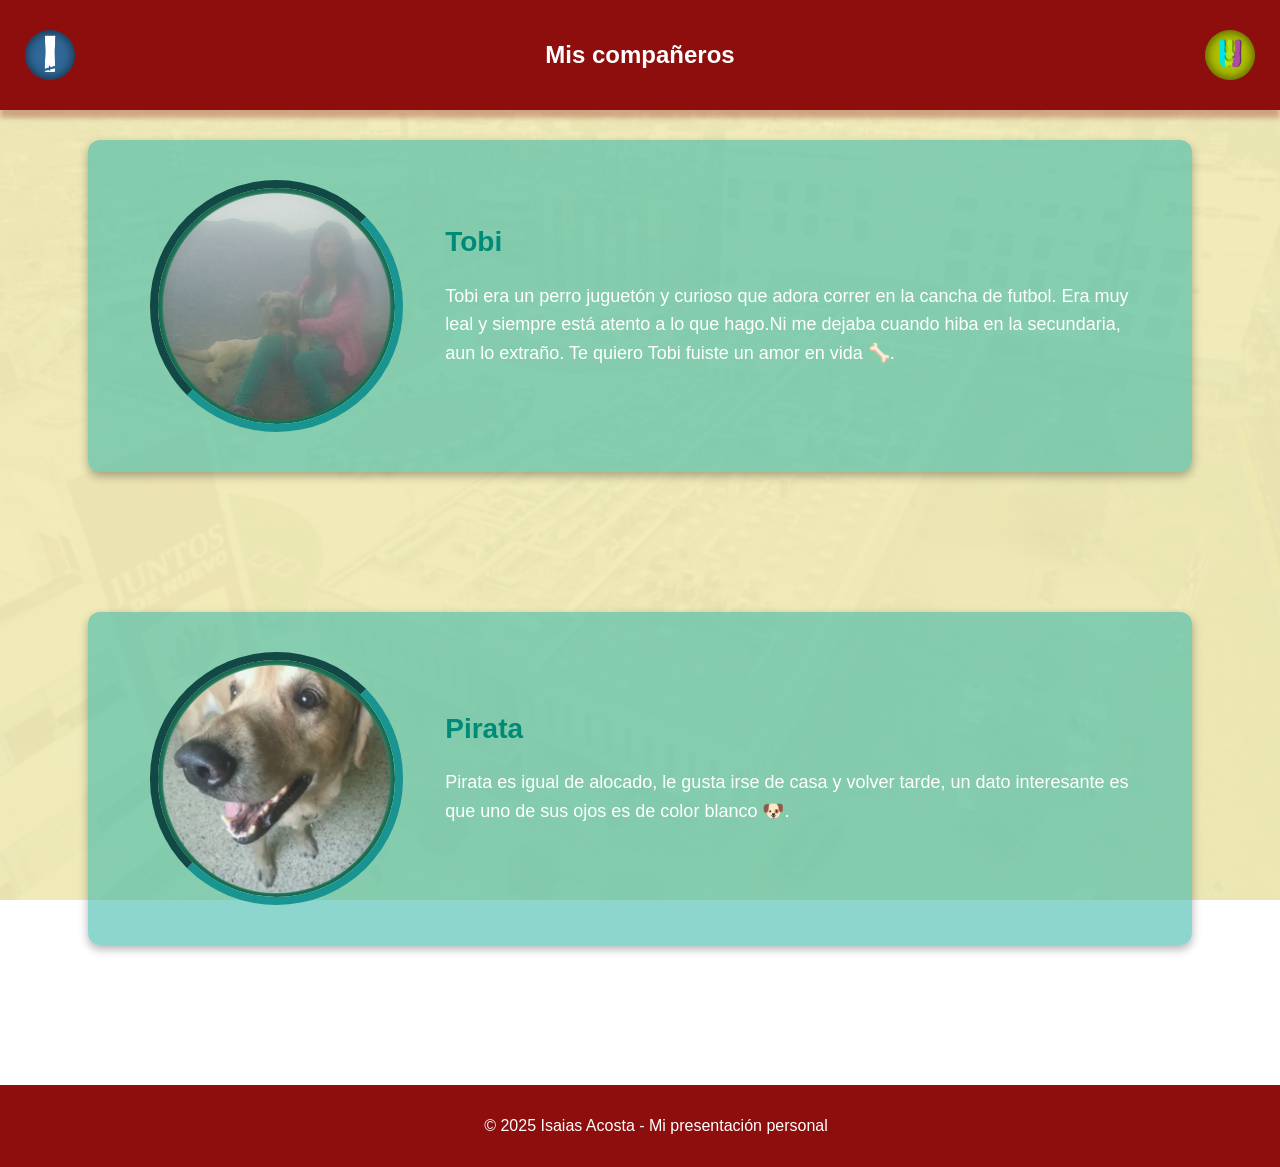
<file: Mascotas.html>
<!DOCTYPE html>
<html lang="es">
<head>
  <meta charset="UTF-8">
  <meta name="viewport" content="width=device-width, initial-scale=1.0">
  <title>Mascotas</title>
  <link rel="stylesheet" href="CSS/mascotas.css">
</head>
<body>
<div class="overlay"></div>
  <header>
    <div class="logo-container">
      <div class="circulo"></div>
      <a href="index.html"><img class="logo" src="img/logo.png" alt="logo de isaias"></a>
    </div>
    <div class="titulo">Mis compañeros</div>
    <div class="logo2-container">
      <div class="circulo2"></div>
      <a href="Datos.html"><img class="logo2" src="img/ICONO-2.png" alt="logo de isaias"></a>
    </div>
  </header>

<main>

<section class="tobi">
  <div class="foto">
    <img src="img/tobi .png" alt="Tobi, mi perro">
  </div>
  <div class="info">
    <h2>Tobi</h2> 
    <p>Tobi era un perro juguetón y curioso que adora correr en la cancha de futbol. Era muy leal y siempre está atento a lo que hago.Ni me dejaba cuando hiba en la secundaria, aun lo extraño. Te quiero Tobi fuiste un amor en vida 🦴.</p>
  </div>
</section>

<section class="luna">
  <div class="foto">
    <img src="img/pira_fake.png" alt="">
  </div>
  <div class="info">
    <h2>Pirata</h2>
    <p>Pirata es igual de alocado, le gusta irse de casa y volver tarde, un dato interesante es que uno de sus ojos es de color blanco 🐶.</p>
  </div>
</section>


</main>

 <footer>
    <p>© 2025 Isaias Acosta - Mi presentación personal</p>
  </footer>
    

</body>
</html>
</file>
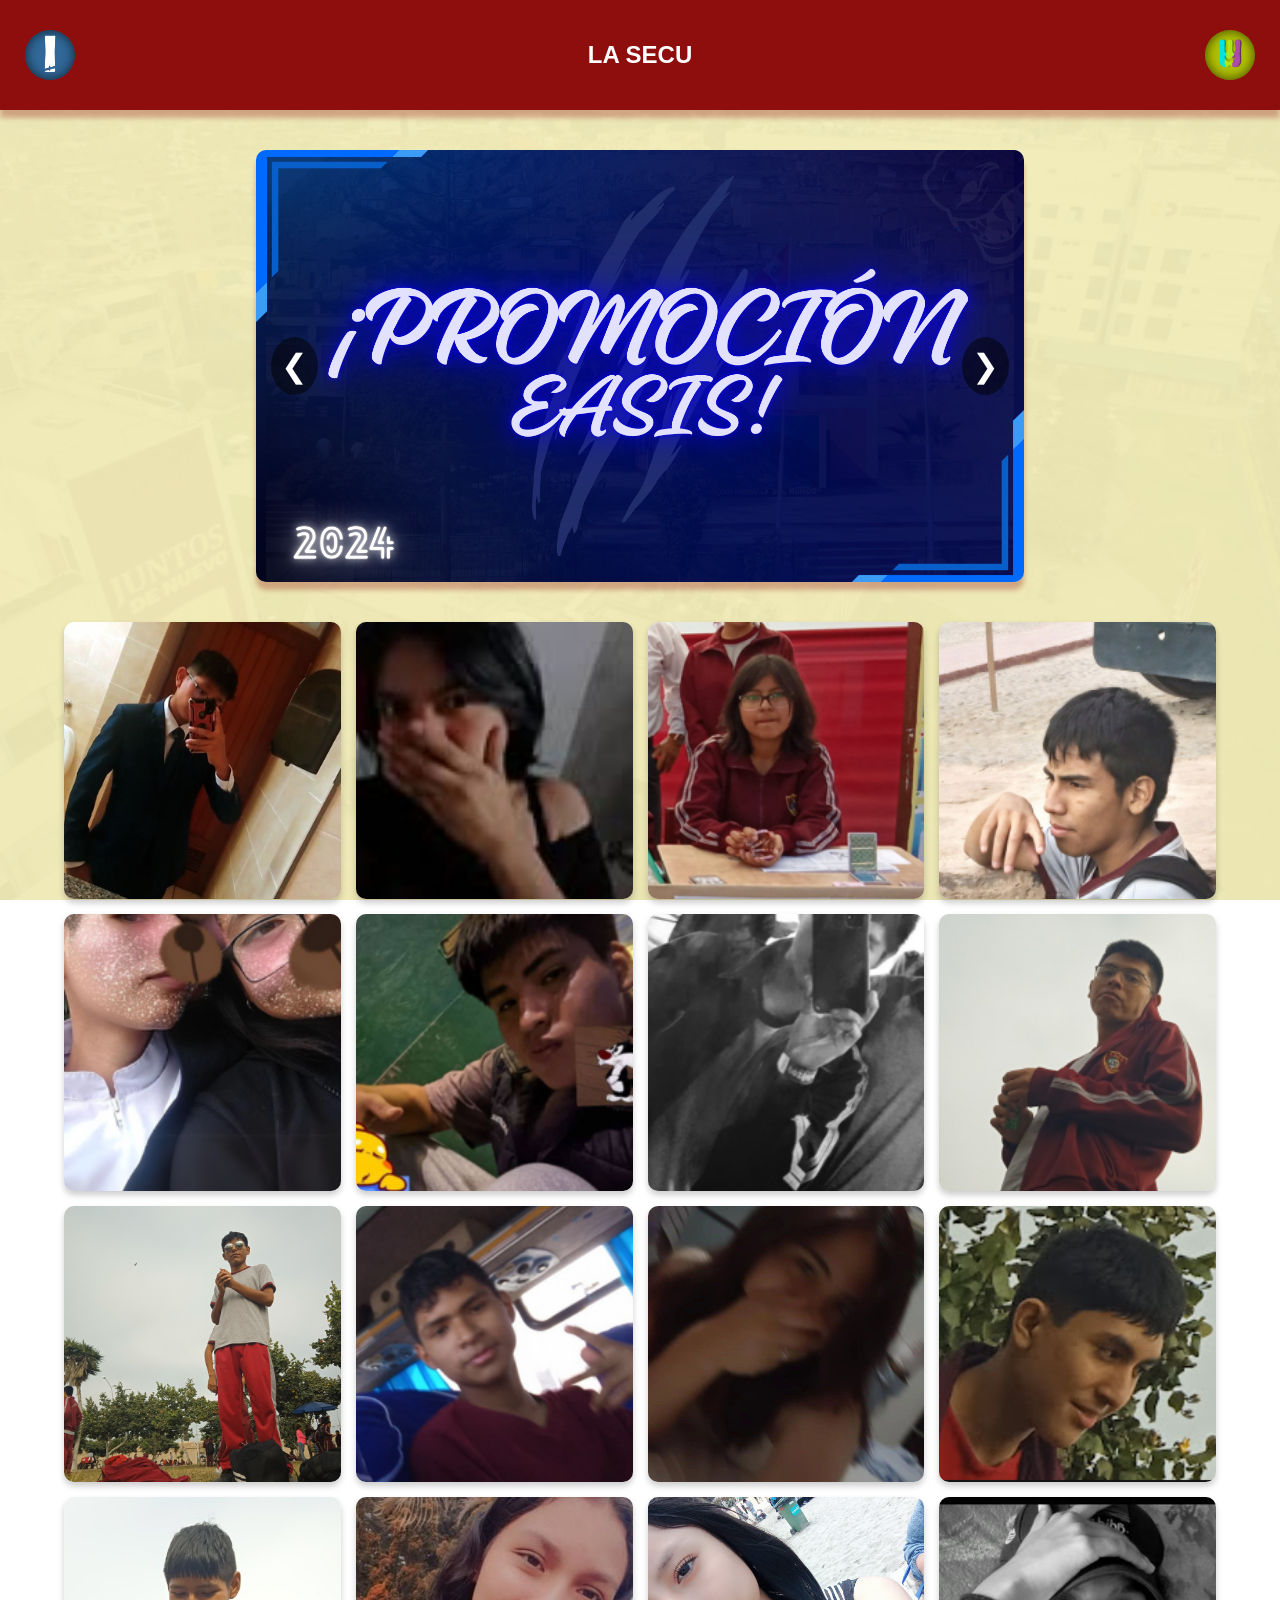
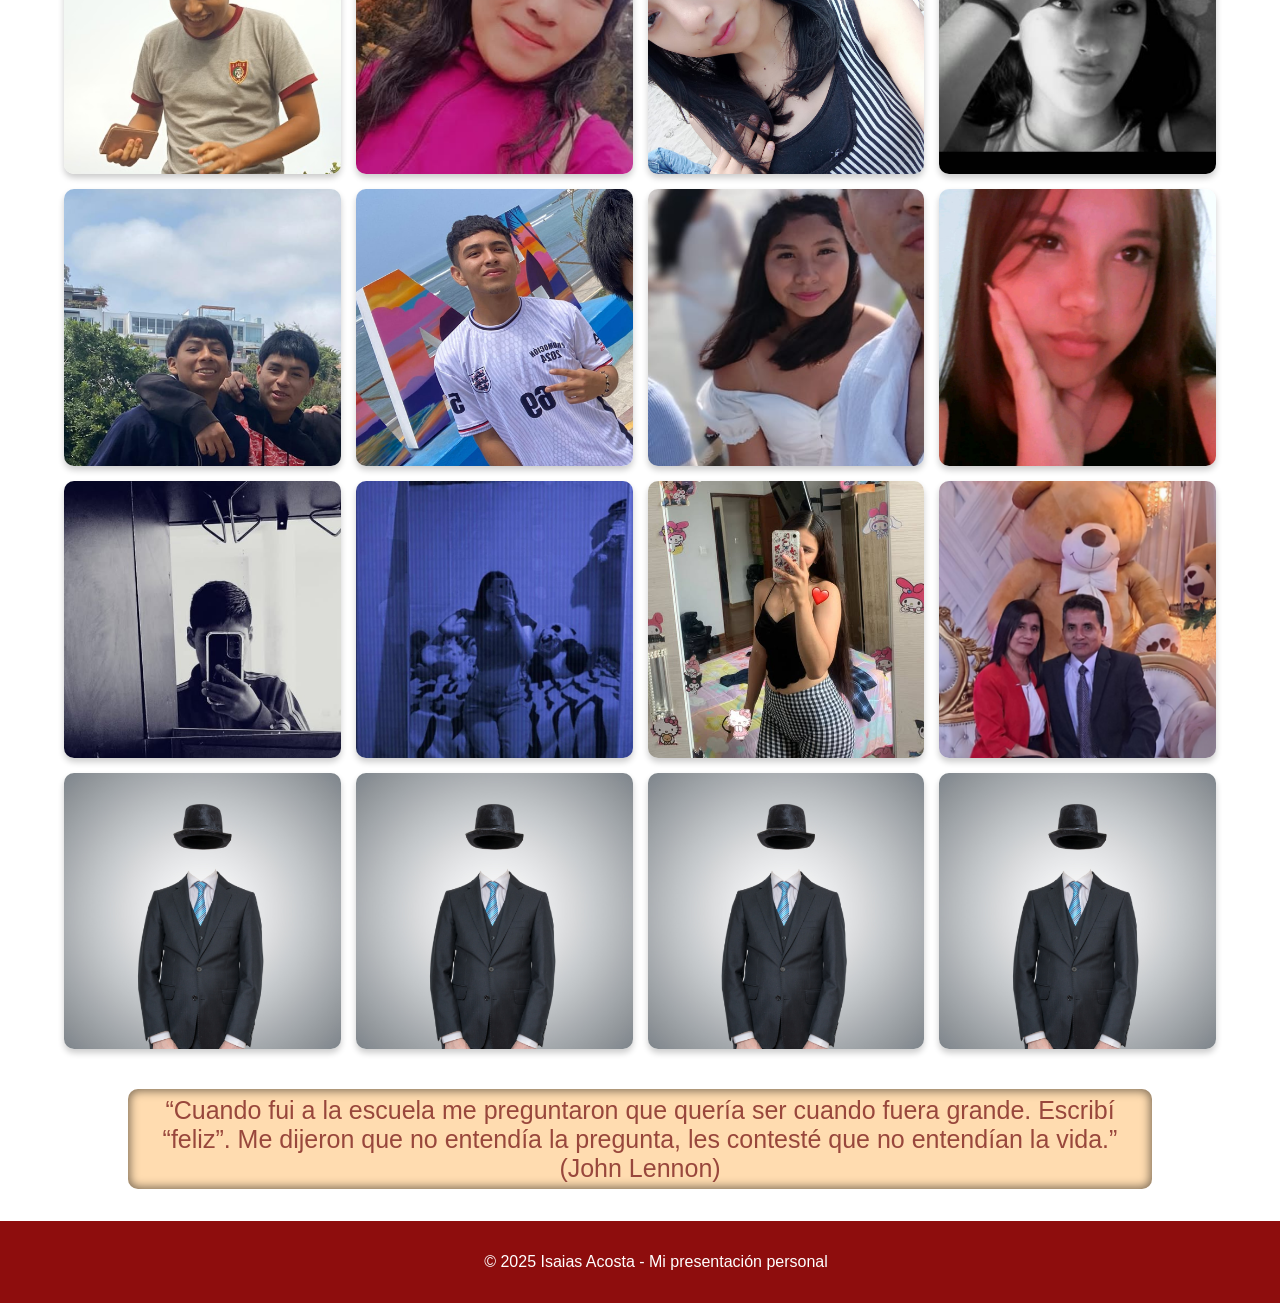
<file: Secundaria.html>
<!DOCTYPE html>
<html lang="es">
<head>
  <meta charset="UTF-8">
  <meta name="viewport" content="width=device-width, initial-scale=1.0">
  <title>EASIS</title>
  <link rel="stylesheet" href="CSS/Secundaria.css">
</head>
<body>
  <div class="overlay"></div>
  <!-- HEADER -->
  <header>
    <div class="logo-container">
      <div class="circulo"></div>
      <a href="index.html"><img class="logo" src="img/logo.png" alt="logo de isaias" ></a>
    </div>
    <h1 class="titulo">LA SECU</h1>
    <div class="logo2-container">
    <div class="circulo2"></div>
    <a href="Datos.html"><img class="logo2" src="img/ICONO-2.png" alt="logo de isaias" ></a>
  </div>
  </header>

<!-- Carrusel -->
<div class="carousel-container">
  <div class="carousel-slide">
    <img src="img/B1 (1).png" alt="imagen 1">
    <img src="img/B1 (2).png" alt="imagen 2">
    <img src="img/B1 (3).png" alt="imagen 3">
    <img src="img/B1 (4).png" alt="imagen 4">
    <img src="img/B1 (5).png" alt="imagen 5">
    <img src="img/B1 (6).png" alt="imagen 5">
    <img src="img/B1 (7).png" alt="imagen 5">
    <img src="img/B1 (8).png" alt="imagen 5">
    <img src="img/B1 (9).png" alt="imagen 5">
    <img src="img/B1 (10).png" alt="imagen 5">
  </div>

  <!-- Botones -->
  <button class="prev">&#10094;</button>
  <button class="next">&#10095;</button>
</div>

<!-- Galería -->
<div class="gallery">
  <div class="gallery-item" data-name="AARON GUIDO
HUAMAN LOZA">
    <img src="img/aaron.jpg" alt="Persona 1">
  </div>
  <div class="gallery-item" data-name="ANTONELA JASMÍN
LIZA ">
    <img src="img/14.jpg" alt="Persona 2">
  </div>
  <div class="gallery-item" data-name="ARACELY GLORIA
MENDOZA T.">
    <img src="img/aracely.png" alt="Persona 3">
  </div>
  <div class="gallery-item" data-name="ARIEL ESTEBAN
TUANAMA ">
    <img src="img/ariel.png" alt="Persona 1">
  </div>
  <div class="gallery-item" data-name="CRYSTELL CIELO MULATILLO">
    <img src="img/jhon.cris.png" alt="Persona 2">
  </div>
  <div class="gallery-item" data-name="JOAQUÍN JOSHUA
SALGADO">
    <img src="img/joaquin.png" alt="Persona 3">
  </div>
  <div class="gallery-item" data-name="PAUL JUNIOR
CUADRADO">
    <img src="img/paul.png" alt="Persona 1">
  </div>
  <div class="gallery-item" data-name="PIERO ALEXANDER
TITO APAZA">
    <img src="img/piero.png" alt="Persona 2">
  </div>
  <div class="gallery-item" data-name="TONY RAPHAEL
CONDE">
    <img src="img/tony.jpg" alt="Persona 3">
  </div>
  <div class="gallery-item" data-name="JERSSON
QUISPE CORNEJO">
    <img src="img/QUISPE.png" alt="Persona 1">
  </div>
  <div class="gallery-item" data-name="FIORELLA VARGAS">
    <img src="img/s (1).png" alt="Persona 2">
  </div>
  <div class="gallery-item" data-name="GERARD ADRIANO
LLAXA">
    <img src="img/s (2).png" alt="Persona 3">
  </div>
  <div class="gallery-item" data-name="PEDRO SMIT HUAMANCHUMO">
    <img src="img/s (3).png" alt="Persona 3">
  </div>
  <div class="gallery-item" data-name="MILAGROS KELLY
TERRONES">
    <img src="img/s (4).png" alt="Persona 1">
  </div>
  <div class="gallery-item" data-name="MARIBEl VIRGINIA
FLORES INTI">
    <img src="img/s (5).png" alt="Persona 2">
  </div>
  <div class="gallery-item" data-name="ANA GABRIELA
MANDUJANO">
    <img src="img/s (6).png" alt="Persona 3">
  </div>
  <div class="gallery-item" data-name="ALEJANDRO R.
ESPERILLA">
    <img src="img/s (7).png" alt="Persona 3">
  </div>
  <div class="gallery-item" data-name="LEONEL CRHISMAN
SIHUAS">
    <img src="img/s (8).png" alt="Persona 1">
  </div>
  <div class="gallery-item" data-name="SABRINA YULIZA
CARRILLO">
    <img src="img/s (9).png" alt="Persona 2">
  </div>
  <div class="gallery-item" data-name="CIELO DAYHANNA
VELÁSQUEZ">
    <img src="img/s (10).png" alt="Persona 3">
  </div>
  <div class="gallery-item" data-name="DAYRON YAREN
CRISTÓBAL">
    <img src="img/s (11).png" alt="Persona 3">
  </div>
   <div class="gallery-item" data-name="SHEYLA WENY
GONZALES">
    <img src="img/s (12).jpg" alt="Persona 3">
  </div>
   <div class="gallery-item" data-name="YAMILHET KIMBERLY
SALAZAR">
    <img src="img/s (13).jpg" alt="Persona 3">
  </div>
  <div class="gallery-item" data-name="TUTORA:  ALCIA CABRERA">
    <img src="img/tutora.png" alt="Persona 3">
  </div>
  <div class="gallery-item" data-name="GERAR JESÚS
ACHO">
    <img src="img/F (10).png" alt="Persona 3">
  </div>
    <div class="gallery-item" data-name="YOMAIRA A.
GUTIÉRREZ">
    <img src="img/F (10).png" alt="Persona 3">
  </div>
  <div class="gallery-item" data-name="ROSARIO VICTORIA
">
    <img src="img/F (10).png" alt="Persona 3">
  </div>
  <div class="gallery-item" data-name="MARIALENA
TITO CHIPANA">
    <img src="img/F (10).png" alt="Persona 3">
  </div>
  </div>

  
  <!-- ... más items -->
<div class="mensaje1"
><h2 class="mensaje">“Cuando fui a la escuela me preguntaron que quería ser cuando fuera grande. Escribí “feliz”. Me dijeron que no entendía la pregunta, les contesté que no entendían la vida.”
(John Lennon)</h2> </div>

 <footer>
    <p>© 2025 Isaias Acosta - Mi presentación personal</p>
  </footer>

  <script src="js/script.js"></script>
</body>
</html>
</file>
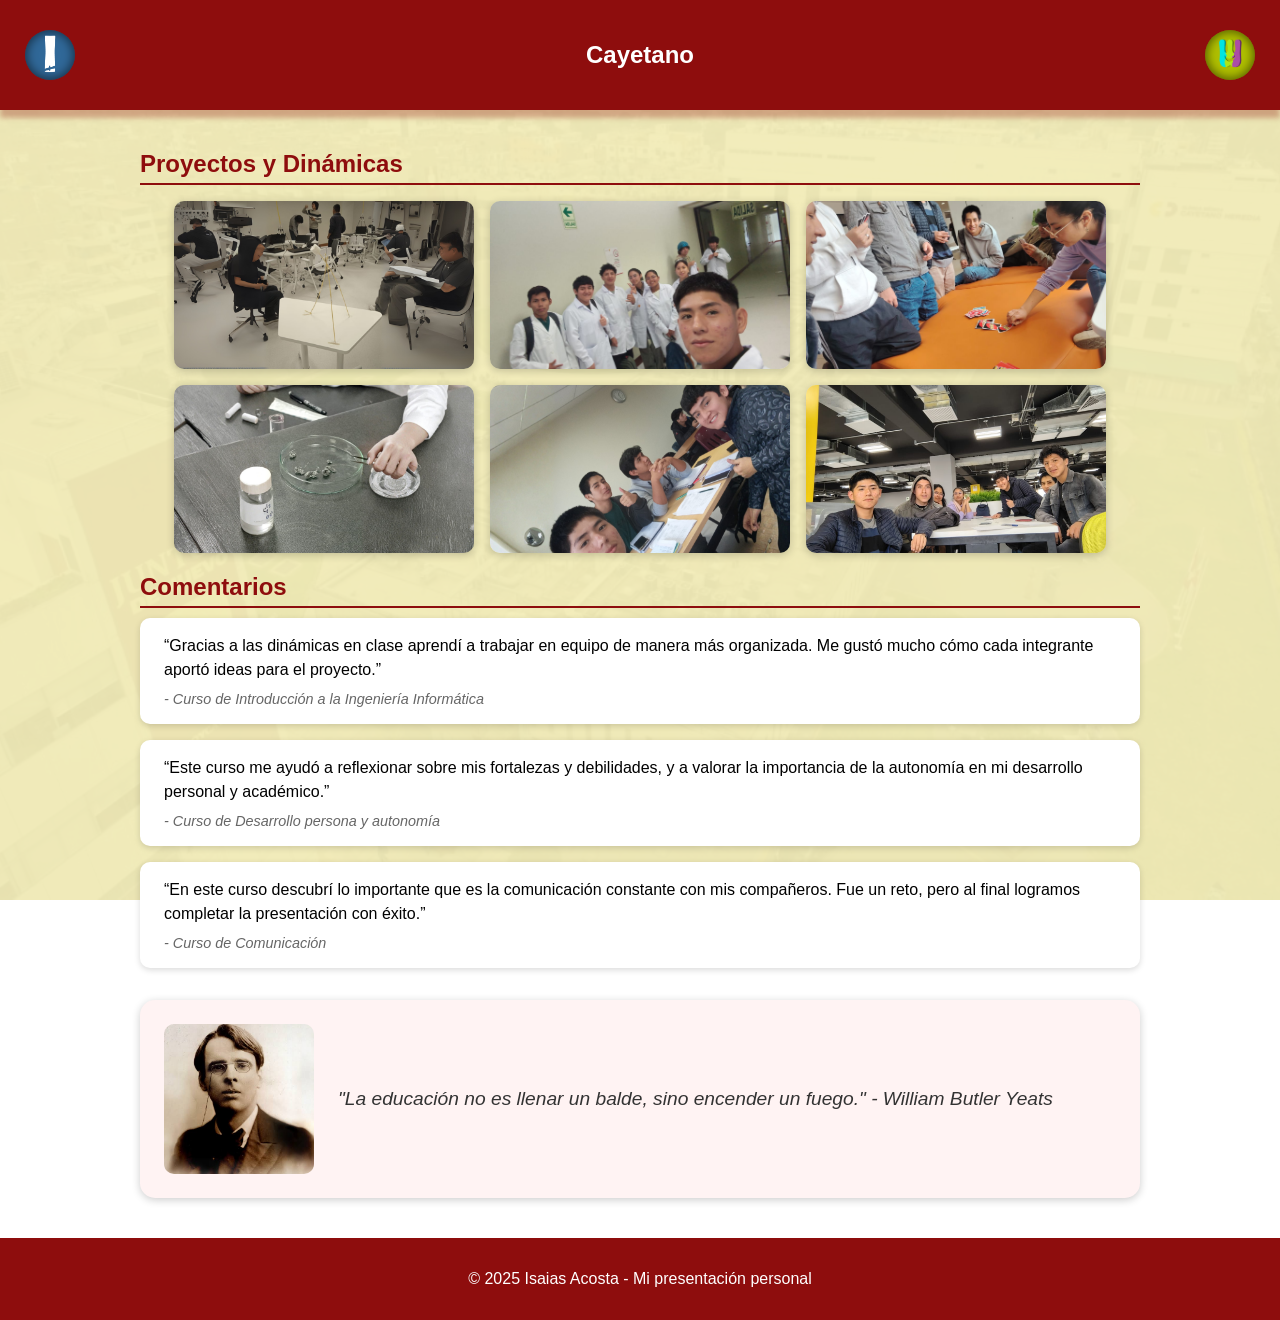
<file: universidad.html>
<!DOCTYPE html>
<html lang="es">
<head>
  <meta charset="UTF-8">
  <meta name="viewport" content="width=device-width, initial-scale=1.0">
  <title>Cayetano</title>
  <link rel="stylesheet" href="CSS/universidad.css">
</head>
<body>
<div class="overlay"></div>
  <header>
    <div class="logo-container">
      <div class="circulo"></div>
      <a href="index.html"><img class="logo" src="img/logo.png" alt="logo de isaias"></a>
    </div>
    <div class="titulo">Cayetano</div>
    <div class="logo2-container">
      <div class="circulo2"></div>
      <a href="Datos.html"><img class="logo2" src="img/ICONO-2.png" alt="logo de isaias"></a>
    </div>
  </header>

  <main class="container">

   

    <!-- Fotos de proyectos -->
    <section class="proyectos">
      <h2>Proyectos y Dinámicas</h2>
      <div class="galeria">
        <img src="img/proyect1.png" alt="Proyecto 1">
        <img src="img/Lab.jpg" alt="Laboratorio">
        <img src="img/proyect3.jpg" alt="Proyecto 3">
        <img src="img/labo.png" alt="">
        <img src="img/F1.png" alt="">
        <img src="img/F2.jpg" alt="">

      </div>
    </section>


     <!-- Comentarios -->
    <section class="comentarios">
      <h2>Comentarios</h2>
      <div class="comentario-card">
        <p>
          “Gracias a las dinámicas en clase aprendí a trabajar en equipo de manera más organizada. 
          Me gustó mucho cómo cada integrante aportó ideas para el proyecto.”
        </p>
        <span>- Curso de Introducción a la Ingeniería Informática </span>
      </div>

      <div class="comentario-card">
        <p>
          “Este curso me ayudó a reflexionar sobre mis fortalezas y debilidades, 
      y a valorar la importancia de la autonomía en mi desarrollo personal y académico.”
        </p>
        <span>- Curso de Desarrollo persona y autonomía</span>
      </div>

      <div class="comentario-card">
        <p>
          “En este curso descubrí lo importante que es la comunicación constante con mis compañeros. 
          Fue un reto, pero al final logramos completar la presentación con éxito.”
        </p>
        <span>- Curso de Comunicación</span>
      </div>

      
    </section>
    <!-- Reflexión final -->
    <section class="reflexion">
      <img src="img/WILIAM.jpg" alt="Reflexión">
      <p>"La educación no es llenar un balde, sino encender un fuego." - William Butler Yeats</p>
    </section>
  </main>

  <footer>
    <p>© 2025 Isaias Acosta - Mi presentación personal</p>
  </footer>    
</body>
</html>
</file>
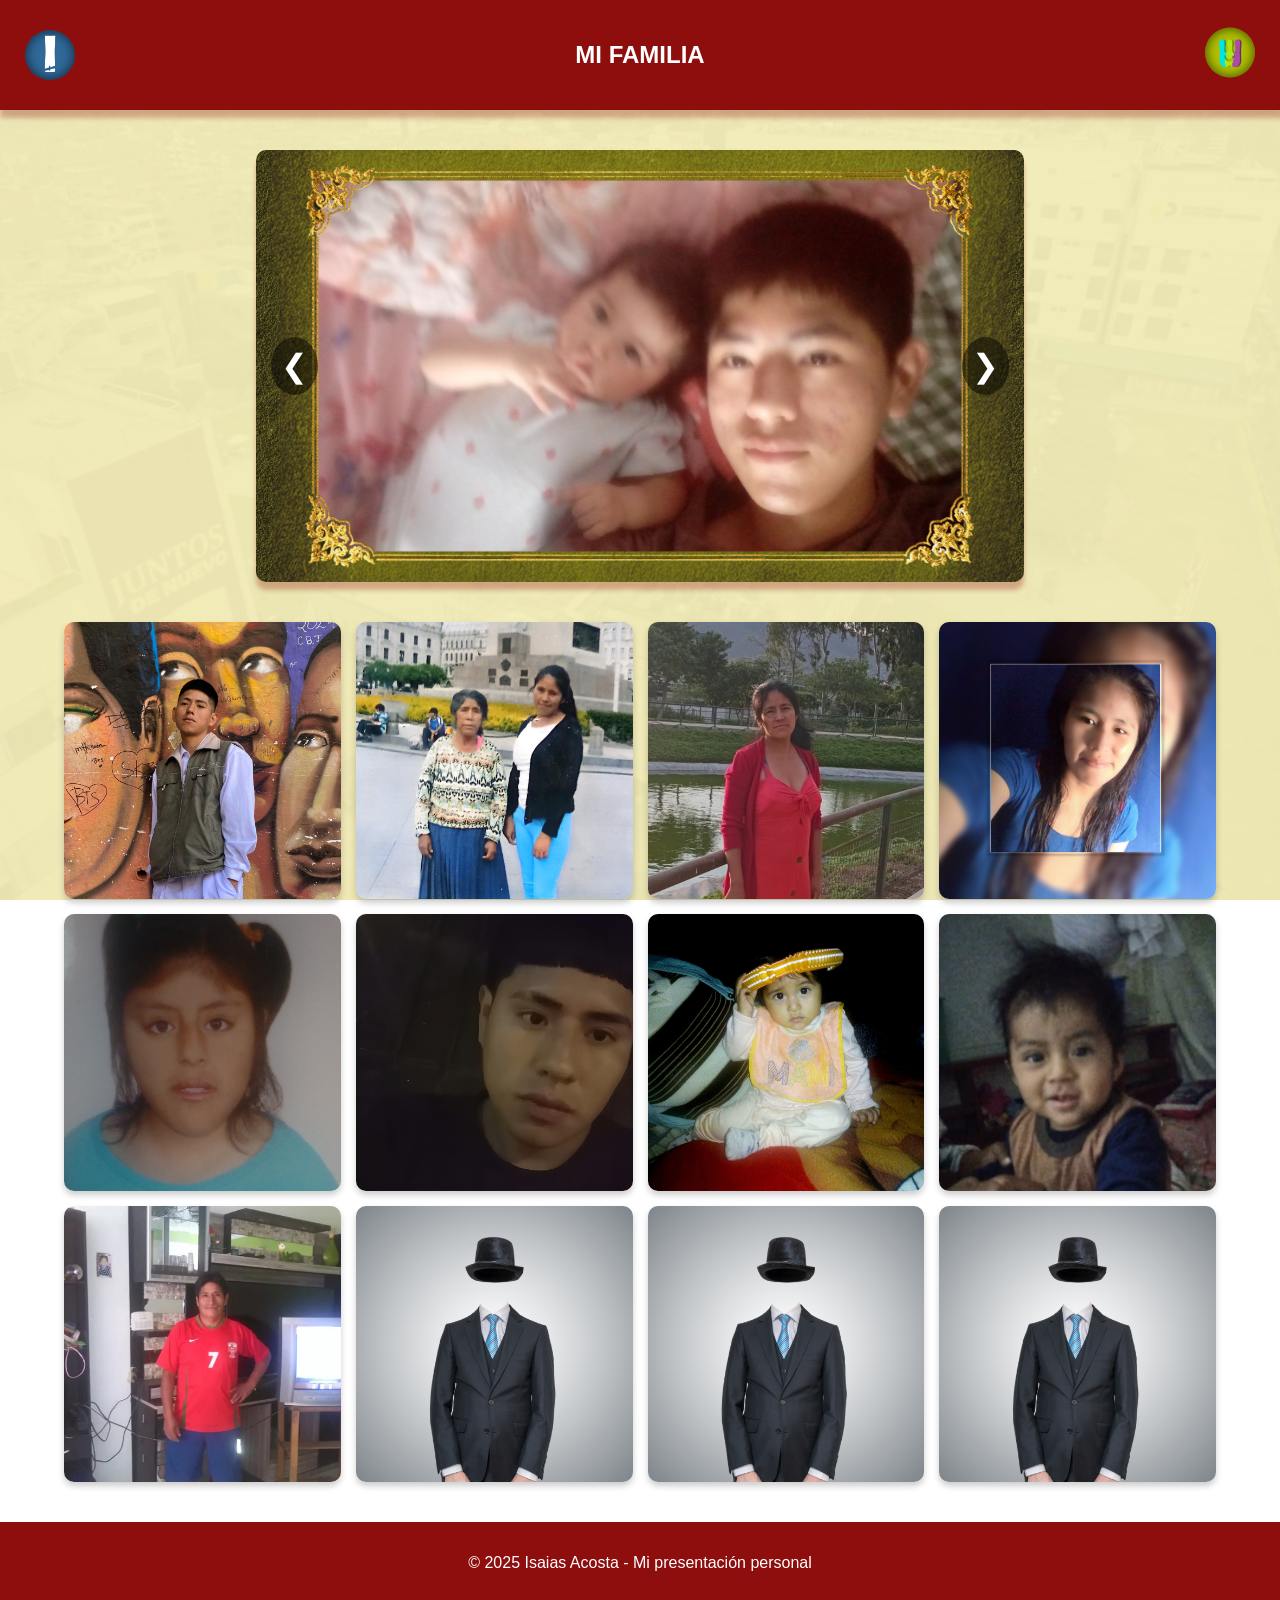
<file: yo.html>
<!DOCTYPE html>
<html lang="es">
<head>
  <meta charset="UTF-8">
  <meta name="viewport" content="width=device-width, initial-scale=1.0">
  <title>Familia</title>
  <link rel="stylesheet" href="CSS/yo.css">
</head>
<body>
  <div class="overlay"></div>
  <!-- HEADER -->
  <header>
    <div class="logo-container">
      <div class="circulo"></div>
      <a href="index.html"><img class="logo" src="img/logo.png" alt="logo de isaias" ></a>
    </div>
    <h1 class="titulo">MI FAMILIA</h1>
    <div class="logo2-container">
    <div class="circulo2"></div>
    <a href="Datos.html"><img class="logo2" src="img/ICONO-2.png" alt="logo de isaias" ></a>
  </div>
  </header>

<!-- Carrusel -->
<div class="carousel-container">
  <div class="carousel-slide">
    <img src="img/1.png" alt="imagen 1">
    <img src="img/2.png" alt="imagen 2">
    <img src="img/3.png" alt="imagen 3">
    <img src="img/4.png" alt="imagen 4">
    <img src="img/5.png" alt="imagen 5">
  </div>

  <!-- Botones -->
  <button class="prev">&#10094;</button>
  <button class="next">&#10095;</button>
</div>

<!-- Galería -->
<div class="gallery">
  <div class="gallery-item" data-name="Yo Isa">
    <img src="img/F (1).png" alt="Yo Isa">
  </div>
  <div class="gallery-item" data-name="Mi mamá">
    <img src="img/F (2).png" alt="Mi mamá">
  </div>
  <div class="gallery-item" data-name="Mi hermana">
    <img src="img/F (3).png" alt="Mi hermana">
  </div>
  <div class="gallery-item" data-name="Mi hermana">
    <img src="img/F (4).png" alt="Mi hermana">
  </div>
  <div class="gallery-item" data-name="Mi hermana">
    <img src="img/F (5).png" alt="Mi hermana">
  </div>
  <div class="gallery-item" data-name="Mi hermano">
    <img src="img/F (6).png" alt="Mi hermano">
  </div>
  <div class="gallery-item" data-name="Mi sobrina">
    <img src="img/F (7).png" alt="Mi sobrina">
  </div>
  <div class="gallery-item" data-name="Mi sobrino">
    <img src="img/F (8).png" alt="Mi sobrino">
  </div>
  <div class="gallery-item" data-name="Mi progenitor">
    <img src="img/F (9).png" alt="Mi progenitor">
  </div>
  <div class="gallery-item" data-name="Persona">
    <img src="img/F (10).png" alt="Persona">
  </div>
  <div class="gallery-item" data-name="Persona">
    <img src="img/F (10).png" alt="Persona">
  </div>
  <div class="gallery-item" data-name="Persona">
    <img src="img/F (10).png" alt="Persona">
  </div>
  <!-- ... más items -->
</div>

 <footer>
    <p>© 2025 Isaias Acosta - Mi presentación personal</p>
  </footer>


  <script src="js/script.js"></script>
</body>
</html>
</file>
<file: CSS/mascotas.css>
header {
  background-color: #8e0d0d;
  color: white;
  height: 110px;
  width: 100%;
  position: fixed;
  top: 0;
  left: 0;
  z-index: 1000;
  box-shadow: 0px 8px 5px rgba(135, 9, 0, 0.296);

  display: flex;
  align-items: center;
  justify-content: space-between;
  /* ❌ quita el padding horizontal global */
  padding: 0; 
}

/* 🔹 cada contenedor tendrá su propia separación de 20px */
.logo-container {
  margin-left: 20px;
}

.logo2-container {
  margin-right: 20px;
}

/* contenedores iguales */
.logo-container, .logo2-container {
  position: relative;
  display: flex;
  align-items: center;
  justify-content: center;
  width: 60px;
  height: 60px;
}

/* círculos centrados */
.circulo, .circulo2 {
  position: absolute;
  width: 50px;
  height: 50px;
  border-radius: 50%;
  box-shadow: inset 0px 0px 10px 2px rgba(0,0,0,0.5);
  top: 50%;
  left: 50%;
  transform: translate(-50%, -50%);
  z-index: 0;
}

.circulo { background-color: rgb(48, 104, 152); }
.circulo2 { background-color: rgb(175, 191, 0); }

/* logos sobre sus círculos */
.logo, .logo2 {
  position: relative;
  width: 50px;
  height: auto;
  z-index: 1;
}

/* título centrado */
.titulo {
  font-family: 'Lucida Sans', 'Lucida Sans Regular',
    'Lucida Grande', 'Lucida Sans Unicode', Geneva, Verdana, sans-serif;
  text-align: center;
  flex-grow: 1;
  font-size: 24px;
  font-weight: bold;
  margin: 0;
}



body {
  margin: 0;
  padding: 0;
  font-family: Arial, sans-serif;
   background: url("../img/fondo.jpg") no-repeat center center fixed;
  background-size: cover;
  position: relative;
}

body::-webkit-scrollbar {
  display: none;
}


.overlay {
  position: fixed;
  top: 0; left: 0;
  width: 100%; height: 100%;
  background: #f5efbaf0;; /* 🔹 controlas qué tan oscuro */
  z-index: -1; /* queda detrás del contenido */
}


/* Sección general adaptable */ 
section {
  width: 80%;
  max-width: 1200px; /* límite para pantallas grandes */
  margin: 140px auto; /* centra la sección horizontalmente y deja espacio del header */
  padding: 40px;
  background-color: #3ab9aa94;
  border-radius: 12px;
  box-shadow: 0px 4px 10px rgba(0,0,0,0.3);

  display: flex;
  flex-wrap: wrap; /* permite que los elementos bajen en pantallas pequeñas */
  align-items: center;
  justify-content: center;
  gap: 20px; /* separación entre elementos */
}

/* Contenedor de la imagen (20%) */
section .foto {
  flex: 1 1 20%;
  display: flex;
  justify-content: center;
}

section .foto img {
  width: 80%;
  max-width: 250px;
  border-radius: 50%;
  object-fit: cover;
  background-color: #ffffffcc;
  border: 8px solid #0d8e8e;
  box-shadow: inset 0px 0px 10px 9px hsl(161, 96%, 18%);
  opacity: 0.9;
  border-style:inset;
}

/* Contenedor del texto (60%) */
section .info {
  flex: 1 1 60%;
  color: white;
  text-align: left;
  font-family: 'Lucida Sans', sans-serif;
}

section .info h2 {
  margin-top: 0;
  font-size: 28px;
  color: rgb(0, 139, 120);
}

section .info p {
  font-size: 18px;
  line-height: 1.6;
}

/* Adaptación para pantallas pequeñas */
@media (max-width: 768px) {
  section {
    flex-direction: column;
    text-align: center;
  }

  section .foto,
  section .info {
    flex: 1 1 100%;
  }

  section .foto img {
    width: 150px;
    max-width: 80%;
  }
}












/* Footer */
footer {
  text-align: center;
  padding: 1rem;
  background: #8e0d0d;
  color: white;
  margin-top: 2rem;
  width: 100%;
}

/* ✅ Responsive: en pantallas chicas se apilan */
@media (max-width: 768px) {
  .block2 {
    flex-direction: column;
  }
}
</file>
<file: CSS/Secundaria.css>
header {
  background-color: #8e0d0d;
  color: white;
  height: 110px;
  width: 100%;
  position: fixed;
  top: 0;
  left: 0;
  z-index: 1000;
  box-shadow: 0px 8px 5px rgba(135, 9, 0, 0.296);

  display: flex;
  align-items: center;
  justify-content: space-between;
  /* ❌ quita el padding horizontal global */
  padding: 0; 
}

/* 🔹 cada contenedor tendrá su propia separación de 20px */
.logo-container {
  margin-left: 20px;
}

.logo2-container {
  margin-right: 20px;
}

/* contenedores iguales */
.logo-container, .logo2-container {
  position: relative;
  display: flex;
  align-items: center;
  justify-content: center;
  width: 60px;
  height: 60px;
}

/* círculos centrados */
.circulo, .circulo2 {
  position: absolute;
  width: 50px;
  height: 50px;
  border-radius: 50%;
  box-shadow: inset 0px 0px 10px 2px rgba(0,0,0,0.5);
  top: 50%;
  left: 50%;
  transform: translate(-50%, -50%);
  z-index: 0;
}

.circulo { background-color: rgb(48, 104, 152); }
.circulo2 { background-color: rgb(175, 191, 0); }

/* logos sobre sus círculos */
.logo, .logo2 {
  position: relative;
  width: 50px;
  height: auto;
  z-index: 1;
}

/* título centrado */
.titulo {
  font-family: 'Lucida Sans', 'Lucida Sans Regular',
    'Lucida Grande', 'Lucida Sans Unicode', Geneva, Verdana, sans-serif;
  text-align: center;
  flex-grow: 1;
  font-size: 24px;
  font-weight: bold;
  margin: 0;
}



/* === BODY === */
body {
  margin: 0;
  font-family: Arial, sans-serif;
  background:  #f5efba;
  padding-top: 120px; /* espacio para el header */
   background: url("../img/fondo.jpg") no-repeat center center fixed;
  background-size: cover;
  position: relative;
}
.overlay {
  position: fixed;
  top: 0; left: 0;
  width: 100%; height: 100%;
  background: #f5efbaf0; /* 🔹 controlas qué tan oscuro */
  z-index: -1; /* queda detrás del contenido */
}

body::-webkit-scrollbar {
  display: none;
}

/* CARRUSEL */
.carousel-container {
  position: relative;
  width: 60%;
  max-width: 1000px;
  aspect-ratio: 16 / 9; 
  margin: 30px auto;
  overflow: hidden;
  border-radius: 10px;
   box-shadow: 0px 8px 5px rgba(135, 9, 0, 0.296);
}


.carousel-slide {
  display: flex;
  transition: transform 0.5s ease-in-out;
  height: 100%;
  
  
}

.carousel-slide img {
  width: 100%;
  height: 100%;
  object-fit: cover;
  flex-shrink: 0;
  
}

/* Botones */
.carousel-container button {
  position: absolute;
  top: 50%;
  transform: translateY(-50%);
  background: rgba(0, 0, 0, 0.5);
  border: none;
  color: white;
  font-size: 2rem;
  cursor: pointer;
  padding: 10px;
  border-radius: 50%;
  z-index: 10;
  transition: background 0.3s;
}

.carousel-container button:hover {
  background: rgba(0, 0, 0, 0.8);
}

.prev {
  left: 15px;
}

.next {
  right: 15px;
}

/* GALERÍA */
.gallery {
  display: grid;
  grid-template-columns: repeat(auto-fill, minmax(230px, 1fr));
  gap: 15px;
  width: 90%;
  max-width: 1200px;
  margin: 40px auto;
  background-color: rgba(240, 248, 255, 0);
}

.gallery-item {
  position: relative;
  overflow: hidden;
  border-radius: 10px;
  aspect-ratio: 1 / 1; /* 🔑 cuadrado adaptable */
  box-shadow: 0px 4px 6px rgba(0,0,0,0.2);
}

.gallery-item img {
  width: 100%;
  height: 100%;
  object-fit: cover; /* 🔑 imagen ajustada */
  display: block;
}

/* Efecto al pasar el mouse */
.gallery-item::after {
  content: attr(data-name);
  position: absolute;
  inset: 0;
  background: rgba(0, 0, 0, 0.5);
  color: white;
  font-size: 16px;
  font-weight: bold;
  display: flex;
  align-items: center;
  justify-content: center;
  opacity: 0;
  transition: opacity 0.3s ease;
}

.gallery-item:hover::after {
  opacity: 1;
}

/* 📱 Ajustes responsive */
@media (max-width: 600px) {
  .carousel-container {
    aspect-ratio: 4 / 3; /* más alto en pantallas pequeñas */
  }
  .gallery {
    grid-template-columns: repeat(auto-fill, minmax(120px, 1fr));
  }
}

/* Footer y texto mensaje */
.mensaje1{
  margin: 30px auto 3px auto;
  width: 80%;
  height: 100px;
  background-color: rgb(255, 220, 176);
  box-shadow: inset 0px 0px 10px 2px rgba(0, 0, 0, 0.5);
  border-radius: 10px;
  display: flex;
  justify-content: center;
  align-items: center;
}

.mensaje {
  margin: 12px;
  font-family: Impact, Haettenschweiler, 'Arial Narrow Bold', sans-serif;
  color: rgba(119, 23, 23, 0.755);
  font-size: clamp(12px, 3.5vw, 25px); /* se adapta a pantallas */
  text-align: center;
  font-weight: lighter;
}

/* Footer */
footer {
  text-align: center;
  padding: 1rem;
  background: #8e0d0d;
  color: white;
  margin-top: 2rem;
  width: 100%;
}
</file>
<file: CSS/universidad.css>
header {
  background-color: #8e0d0d;
  color: white;
  height: 110px;
  width: 100%;
  position: fixed;
  top: 0;
  left: 0;
  z-index: 1000;
  box-shadow: 0px 8px 5px rgba(135, 9, 0, 0.296);

  display: flex;
  align-items: center;
  justify-content: space-between;
  /* ❌ quita el padding horizontal global */
  padding: 0; 
}

/* 🔹 cada contenedor tendrá su propia separación de 20px */
.logo-container {
  margin-left: 20px;
}

.logo2-container {
  margin-right: 20px;
}

/* contenedores iguales */
.logo-container, .logo2-container {
  position: relative;
  display: flex;
  align-items: center;
  justify-content: center;
  width: 60px;
  height: 60px;
}

/* círculos centrados */
.circulo, .circulo2 {
  position: absolute;
  width: 50px;
  height: 50px;
  border-radius: 50%;
  box-shadow: inset 0px 0px 10px 2px rgba(0,0,0,0.5);
  top: 50%;
  left: 50%;
  transform: translate(-50%, -50%);
  z-index: 0;
}

.circulo { background-color: rgb(48, 104, 152); }
.circulo2 { background-color: rgb(175, 191, 0); }

/* logos sobre sus círculos */
.logo, .logo2 {
  position: relative;
  width: 50px;
  height: auto;
  z-index: 1;
}

/* título centrado */
.titulo {
  font-family: 'Lucida Sans', 'Lucida Sans Regular',
    'Lucida Grande', 'Lucida Sans Unicode', Geneva, Verdana, sans-serif;
  text-align: center;
  flex-grow: 1;
  font-size: 24px;
  font-weight: bold;
  margin: 0;
}



body {
  margin: 0;
  padding: 0;
  font-family: Arial, sans-serif;
   background: url("../img/fondo.jpg") no-repeat center center fixed;
  background-size: cover;
  position: relative;
}

body::-webkit-scrollbar {
  display: none;
}


.overlay {
  position: fixed;
  top: 0; left: 0;
  width: 100%; height: 100%;
  background: #f5efbaf0;; /* 🔹 controlas qué tan oscuro */
  z-index: -1; /* queda detrás del contenido */
}
/* === CONTENIDO === */
.container {
  width: 90%;
  max-width: 1000px;
  margin: 150px auto 40px auto; /* espacio por el header fijo */
}

h2 {
  color: #8e0d0d;
  margin-bottom: 10px;
  border-bottom: 2px solid #8e0d0d;
  padding-bottom: 5px;
}
/* Galería de proyectos */
.galeria {
  display: flex;
  gap: 1rem;
  flex-wrap: wrap;
  margin-top: 1rem;
  align-items: center;
  justify-content: center;
}
.galeria img {
  width: 30%;
  min-width: 200px;
  border-radius: 10px;
  box-shadow: 0 2px 8px rgba(0,0,0,0.2);
  object-fit: cover;
  height: 168px;
}


/* Comentarios */
.comentarios {
  margin-bottom: 2rem;
}

.comentario-card {
  background: #fff;
  padding: 1rem 1.5rem;
  margin-bottom: 1rem;
  border-radius: 10px;
  box-shadow: 0 2px 6px rgba(0,0,0,0.15);
}

.comentario-card p {
  font-size: 1rem;
  line-height: 1.5;
  margin: 0 0 0.5rem 0;
}

.comentario-card span {
  font-size: 0.9rem;
  color: #666;
  font-style: italic;
}


/* Reflexión final */
.reflexion {
  display: flex;
  align-items: center;
  gap: 1.5rem;
  background: #fff3f3;
  padding: 1.5rem;
  border-radius: 15px;
  margin-top: 2rem;
  box-shadow: 0 2px 8px rgba(0,0,0,0.2);
}
.reflexion img {
  width: 150px;
  height: 150px;
  border-radius: 10px;
  object-fit: cover;
}
.reflexion p {
  font-size: 1.2rem;
  font-style: italic;
  color: #333;
}

/* Footer */
footer {
  text-align: center;
  padding: 1rem;
  background: #8e0d0d;
  color: white;
  margin-top: 2rem;
}
</file>
<file: CSS/yo.css>
header {
  background-color: #8e0d0d;
  color: white;
  height: 110px;
  width: 100%;
  position: fixed;
  top: 0;
  left: 0;
  z-index: 1000;
  box-shadow: 0px 8px 5px rgba(135, 9, 0, 0.296);

  display: flex;
  align-items: center;
  justify-content: space-between; /* ⬅️ logo a la izq, título en medio */
  padding: 0 20px;
}

/* contenedor para círculo + logo */
.logo-container {
  position: relative; /* importante para posicionar el círculo detrás */
  display: flex;
  align-items: center;
  justify-content: center;
  width: 60px;  /* tamaño fijo */
  height: 60px;
}

.circulo {
  position: absolute;  /* queda detrás del logo */
  width: 50px;
  height: 50px;
  background-color: rgb(48, 104, 152);
  border-radius: 50%;
  box-shadow: inset 0px 0px 10px 2px rgba(0, 0, 0, 0.5);
  top: 50%;
  left: 50%;
  transform: translate(-50%, -50%); /* centra el círculo */
  z-index: 0; /* debajo */
}

.logo {
  position: relative;
  width: 50px;
  height: auto;
  z-index: 1; /* encima del círculo */
}
.logo2-container {
  position: relative; /* importante para posicionar el círculo detrás */
  display: flex;
  align-items: center;
  justify-content: center;
  width: 60px;  /* tamaño fijo */
  height: 60px;
  padding-right: 40px;
}
.circulo2 {
  position: absolute;  /* queda detrás del logo */
  width: 50px;
  height: 50px;
  background-color: rgb(175, 191, 0);
  border-radius: 50%;
  box-shadow: inset 0px 0px 10px 2px rgba(0, 0, 0, 0.5);
  top: 50%;
  left: 30%;
  transform: translate(-50%, -55%); /* centra el círculo */
  z-index: 0; /* debajo */
}


.logo2 {
  position: relative;
  width: 50px;
  height: auto;
  z-index: 1; /* encima del círculo */
}
.titulo {
  font-family: 'Lucida Sans', 'Lucida Sans Regular',
    'Lucida Grande', 'Lucida Sans Unicode', Geneva, Verdana, sans-serif;
  text-align: center;
  flex-grow: 1;
  font-size: 24px;  
   font-weight: bold;
}


/* === BODY === */
body {
  margin: 0;
  font-family: Arial, sans-serif;
  background: #f5efba;
  padding-top: 120px; /* espacio para el header */
   background: url("../img/fondo.jpg") no-repeat center center fixed;
  background-size: cover;
  position: relative;
}
.overlay {
  position: fixed;
  top: 0; left: 0;
  width: 100%; height: 100%;
  background: #f5efbaf0; /* 🔹 controlas qué tan oscuro */
  z-index: -1; /* queda detrás del contenido */
}
body::-webkit-scrollbar {
  display: none;
}

/* CARRUSEL */
.carousel-container {
  position: relative;
  width: 60%;
  max-width: 1000px;
  aspect-ratio: 16 / 9; 
  margin: 30px auto;
  overflow: hidden;
  border-radius: 10px;
   box-shadow: 0px 8px 5px rgba(135, 9, 0, 0.296);
}


.carousel-slide {
  display: flex;
  transition: transform 0.5s ease-in-out;
  height: 100%;
}

.carousel-slide img {
  width: 100%;
  height: 100%;
  object-fit: cover;
  flex-shrink: 0;
}

/* Botones */
.carousel-container button {
  position: absolute;
  top: 50%;
  transform: translateY(-50%);
  background: rgba(0, 0, 0, 0.5);
  border: none;
  color: white;
  font-size: 2rem;
  cursor: pointer;
  padding: 10px;
  border-radius: 50%;
  z-index: 10;
  transition: background 0.3s;
}

.carousel-container button:hover {
  background: rgba(0, 0, 0, 0.8);
}

.prev {
  left: 15px;
}

.next {
  right: 15px;
}

/* GALERÍA */
.gallery {
  display: grid;
  grid-template-columns: repeat(auto-fill, minmax(230px, 1fr));
  gap: 15px;
  width: 90%;
  max-width: 1200px;
  margin: 40px auto;
}

.gallery-item {
  position: relative;
  overflow: hidden;
  border-radius: 10px;
  aspect-ratio: 1 / 1; /* 🔑 cuadrado adaptable */
  box-shadow: 0px 4px 6px rgba(0,0,0,0.2);
}

.gallery-item img {
  width: 100%;
  height: 100%;
  object-fit: cover; /* 🔑 imagen ajustada */
  display: block;
}

/* Efecto al pasar el mouse */
.gallery-item::after {
  content: attr(data-name);
  position: absolute;
  inset: 0;
  background: rgba(0, 0, 0, 0.5);
  color: white;
  font-size: 16px;
  font-weight: bold;
  display: flex;
  align-items: center;
  justify-content: center;
  opacity: 0;
  transition: opacity 0.3s ease;
}

.gallery-item:hover::after {
  opacity: 1;
}

/* 📱 Ajustes responsive */
@media (max-width: 600px) {
  .carousel-container {
    aspect-ratio: 4 / 3; /* más alto en pantallas pequeñas */
  }
  .gallery {
    grid-template-columns: repeat(auto-fill, minmax(120px, 1fr));
  }
}
/* Footer */
footer {
  text-align: center;
  padding: 1rem;
  background: #8e0d0d;
  color: white;
  margin-top: 2rem;
}
</file>
